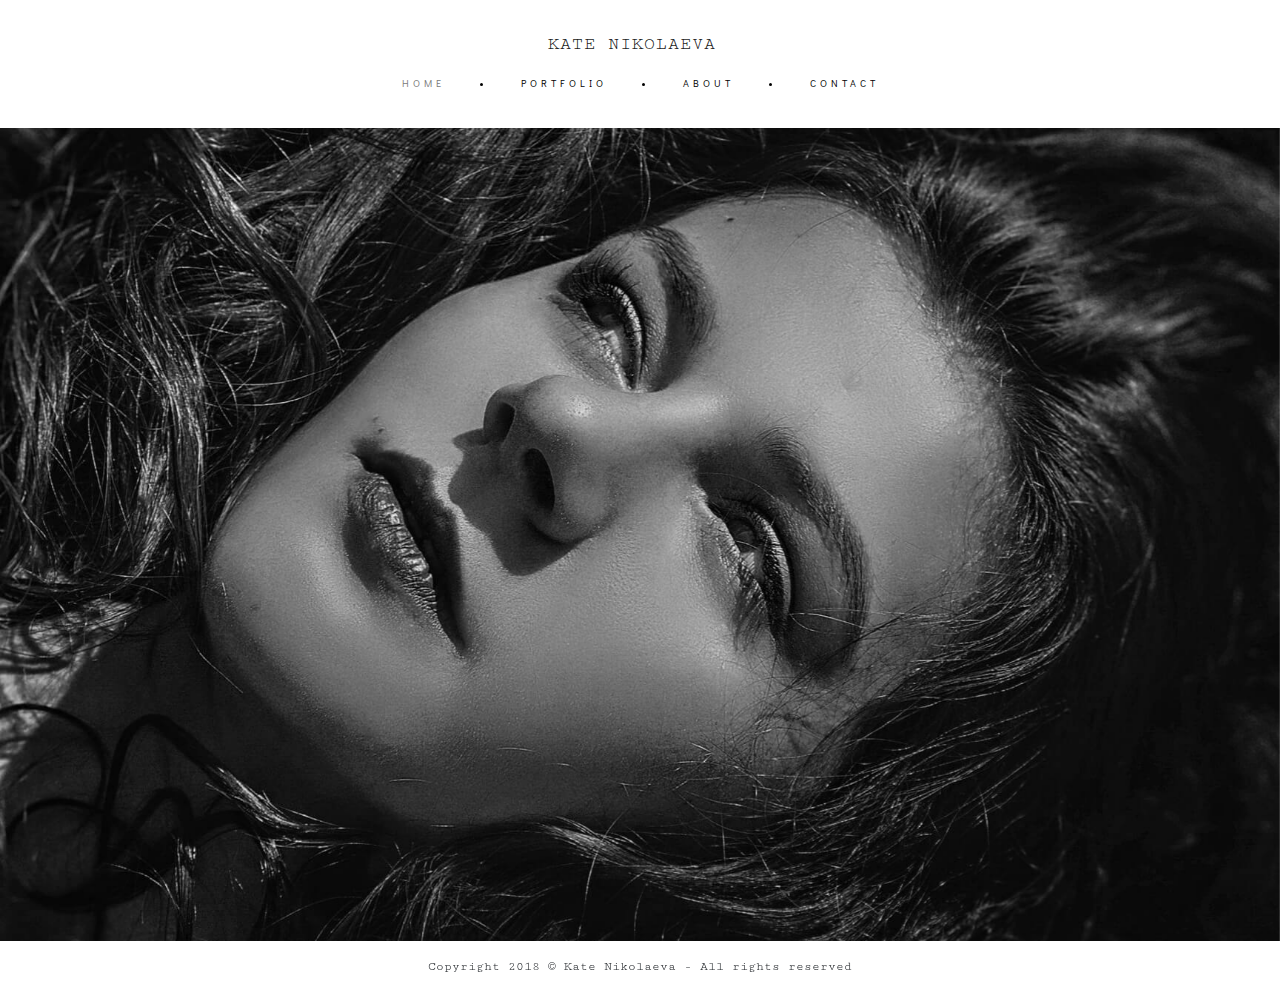
<file: index.html>
<!doctype html>
<html lang="en">
  <head>
    <!-- Required meta tags -->
    <meta charset="utf-8">
    <meta name="viewport" content="width=device-width, initial-scale=1, shrink-to-fit=no">

    <!-- Bootstrap CSS -->
    <link rel="stylesheet" href="https://maxcdn.bootstrapcdn.com/bootstrap/4.0.0/css/bootstrap.min.css" integrity="sha384-Gn5384xqQ1aoWXA+058RXPxPg6fy4IWvTNh0E263XmFcJlSAwiGgFAW/dAiS6JXm" crossorigin="anonymous">
    <link href="https://fonts.googleapis.com/css?family=Didact+Gothic|Cutive+Mono" rel="stylesheet">
    <link rel="stylesheet" href="css/style.css">
    <title>kate nikolaeva</title>
    <meta name="keywords" content="photo, video" />
    <meta name="description" content="Photographer in Regina" />
    <meta property="og:title" content="kate nikolaeva" />
    <meta property="og:description" content="Photographer in Regina" />
    <meta property="og:url" content="http://.com/home" />
    <meta property="og:type" content="website" />
    <meta name="author" content="">
    <meta name="viewport" content="width=device-width, initial-scale=1, maximum-scale=1">
    <link rel="stylesheet" href="https://cdnjs.cloudflare.com/ajax/libs/animate.css/3.5.2/animate.min.css">
    <link rel="icon" type="image/png" href="img/icon.png" />
  </head>
  <body>
        <header>
                <nav class="navbar navbar-expand-md navbar-light bg-white animated fadeInDown">
                  <a class="navbar-brand" href="index.html">kate nikolaeva</a>
                  <button class="navbar-toggler" type="button" data-toggle="collapse" data-target="#navbarCollapse" aria-controls="navbarCollapse" aria-expanded="false" aria-label="Toggle navigation">
                    <span class="navbar-toggler-icon"></span>
                  </button>
                  <div class="collapse navbar-collapse" id="navbarCollapse">
                    <ul class="navbar-nav mr-auto">
                        <li class="nav-item home-link active">
                            <a class="nav-link" href="index.html">Home <span class="sr-only">(current)</span></a>
                        </li>
                        <li class="nav-item">
                            <a class="nav-link" href="portfolio.html">Portfolio</a>
                        </li>
                        <li class="nav-item">
                            <a class="nav-link" href="about.html">About</a>
                        </li>
                        <li class="nav-item">
                            <a class="nav-link" href="contact.html">Contact</a>
                        </li>
                    </ul>
                  </div>
                </nav>
              </header>
              <div id="carouselExampleControls" class="carousel slide animated fadeIn" data-ride="carousel">
                    <div class="carousel-inner">
                      <div class="carousel-item active">
                        <img class="d-block" src="img/IMG_2131p.jpg" alt="First slide">
                      </div>
                      <!--<div class="carousel-item">
                        <img class="d-block" src="img/img_2672po.jpg" alt="Second slide">
                      </div>
                    </div>
                    <a class="carousel-control-prev" href="#carouselExampleControls" role="button" data-slide="prev">
                        <span class="carousel-control-prev-icon" aria-hidden="true"></span>
                        <span class="sr-only">Previous</span>
                      </a>
                      <a class="carousel-control-next" href="#carouselExampleControls" role="button" data-slide="next">
                        <span class="carousel-control-next-icon" aria-hidden="true"></span>
                        <span class="sr-only">Next</span>
                      </a>
                    -->
                  </div>
                  <footer class="footer">
                    <div class="row">
                      <div class="col">
                        <p>Copyright 2018 &copy; Kate Nikolaeva - All rights reserved</p>
                      </div>
                    </div>
                  </footer>    

    <!-- Optional JavaScript -->
    <!-- jQuery first, then Popper.js, then Bootstrap JS -->
    <script src="https://code.jquery.com/jquery-3.2.1.slim.min.js" integrity="sha384-KJ3o2DKtIkvYIK3UENzmM7KCkRr/rE9/Qpg6aAZGJwFDMVNA/GpGFF93hXpG5KkN" crossorigin="anonymous"></script>
    <script src="https://cdnjs.cloudflare.com/ajax/libs/popper.js/1.12.9/umd/popper.min.js" integrity="sha384-ApNbgh9B+Y1QKtv3Rn7W3mgPxhU9K/ScQsAP7hUibX39j7fakFPskvXusvfa0b4Q" crossorigin="anonymous"></script>
    <script src="https://maxcdn.bootstrapcdn.com/bootstrap/4.0.0/js/bootstrap.min.js" integrity="sha384-JZR6Spejh4U02d8jOt6vLEHfe/JQGiRRSQQxSfFWpi1MquVdAyjUar5+76PVCmYl" crossorigin="anonymous"></script>
  </body>
</html>
</file>
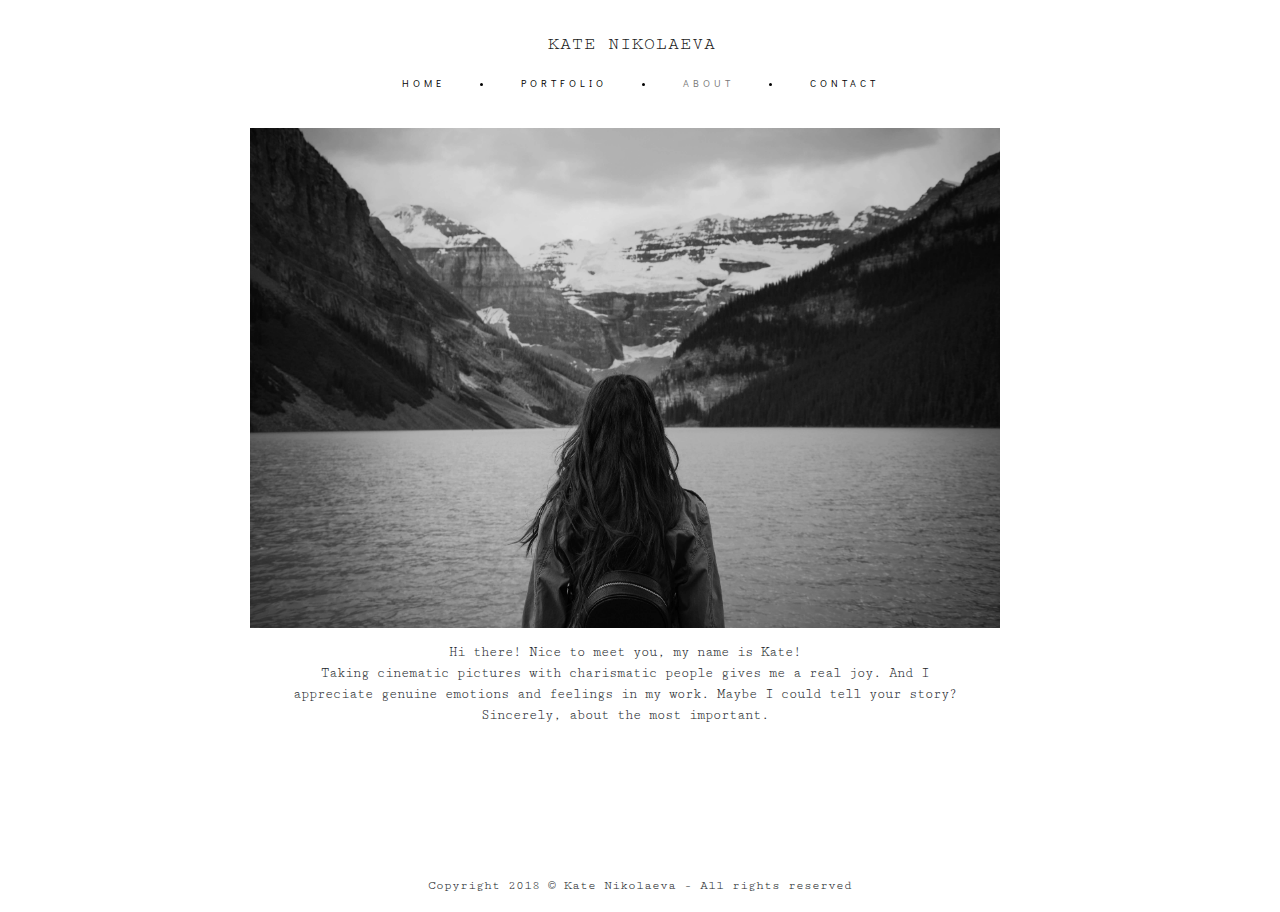
<file: about.html>
<!doctype html>
<html lang="en">
  <head>
    <!-- Required meta tags -->
    <meta charset="utf-8">
    <meta name="viewport" content="width=device-width, initial-scale=1, shrink-to-fit=no">

    <!-- Bootstrap CSS -->
    <link rel="stylesheet" href="https://maxcdn.bootstrapcdn.com/bootstrap/4.0.0/css/bootstrap.min.css" integrity="sha384-Gn5384xqQ1aoWXA+058RXPxPg6fy4IWvTNh0E263XmFcJlSAwiGgFAW/dAiS6JXm" crossorigin="anonymous">
    <link href="https://fonts.googleapis.com/css?family=Didact+Gothic|Cutive+Mono" rel="stylesheet">
    <link rel="stylesheet" href="css/style.css">
    <title>about - kate nikolaeva</title>
    <meta name="keywords" content="photo, video" />
    <meta name="description" content="Photographer in Regina" />
    <meta property="og:title" content="kate nikolaeva" />
    <meta property="og:description" content="Photographer in Regina" />
    <meta property="og:url" content="http://.com/home" />
    <meta property="og:type" content="website" />
    <meta name="author" content="">
    <meta name="viewport" content="width=device-width, initial-scale=1, maximum-scale=1">
    <link rel="stylesheet" href="https://cdnjs.cloudflare.com/ajax/libs/animate.css/3.5.2/animate.min.css">
    <link rel="icon" type="image/png" href="img/icon.png" />
  </head>
  <body>
        <header>
                <nav class="navbar navbar-expand-md navbar-light bg-white animated fadeInDown">
                  <a class="navbar-brand" href="index.html">kate nikolaeva</a>
                  <button class="navbar-toggler" type="button" data-toggle="collapse" data-target="#navbarCollapse" aria-controls="navbarCollapse" aria-expanded="false" aria-label="Toggle navigation">
                    <span class="navbar-toggler-icon"></span>
                  </button>
                  <div class="collapse navbar-collapse" id="navbarCollapse">
                    <ul class="navbar-nav mr-auto">
                        <li class="nav-item home-link">
                            <a class="nav-link" href="index.html">Home</a>
                        </li>
                        <li class="nav-item">
                            <a class="nav-link" href="portfolio.html">Portfolio</a>
                        </li>
                        <li class="nav-item">
                            <a class="nav-link active" href="about.html">About <span class="sr-only">(current)</span></a>
                        </li>
                        <li class="nav-item">
                            <a class="nav-link" href="contact.html">Contact</a>
                        </li>
                    </ul>
                  </div>
                </nav>
              </header>
                <div class="row main">
                    <div class="col">
                        <img src="../img/DSC0044j.jpg" class="img-fluid animated fadeIn">
                        <p class="main">Hi there! Nice to meet you, my name is Kate!<br>Taking cinematic pictures with charismatic people gives me a real joy. And I appreciate genuine emotions and feelings in my work. Maybe I could tell your story? Sincerely, about the most important.</p>
                    </div>
                </div>
                      
                  <footer class="footer">
                    <div class="row">
                      <div class="col">
                          <p>Copyright 2018 &copy; Kate Nikolaeva - All rights reserved</p>
                      </div>
                    </div>
                  </footer>    

    <!-- Optional JavaScript -->
    <!-- jQuery first, then Popper.js, then Bootstrap JS -->
    <script src="https://code.jquery.com/jquery-3.2.1.slim.min.js" integrity="sha384-KJ3o2DKtIkvYIK3UENzmM7KCkRr/rE9/Qpg6aAZGJwFDMVNA/GpGFF93hXpG5KkN" crossorigin="anonymous"></script>
    <script src="https://cdnjs.cloudflare.com/ajax/libs/popper.js/1.12.9/umd/popper.min.js" integrity="sha384-ApNbgh9B+Y1QKtv3Rn7W3mgPxhU9K/ScQsAP7hUibX39j7fakFPskvXusvfa0b4Q" crossorigin="anonymous"></script>
    <script src="https://maxcdn.bootstrapcdn.com/bootstrap/4.0.0/js/bootstrap.min.js" integrity="sha384-JZR6Spejh4U02d8jOt6vLEHfe/JQGiRRSQQxSfFWpi1MquVdAyjUar5+76PVCmYl" crossorigin="anonymous"></script>
  </body>
</html>
</file>
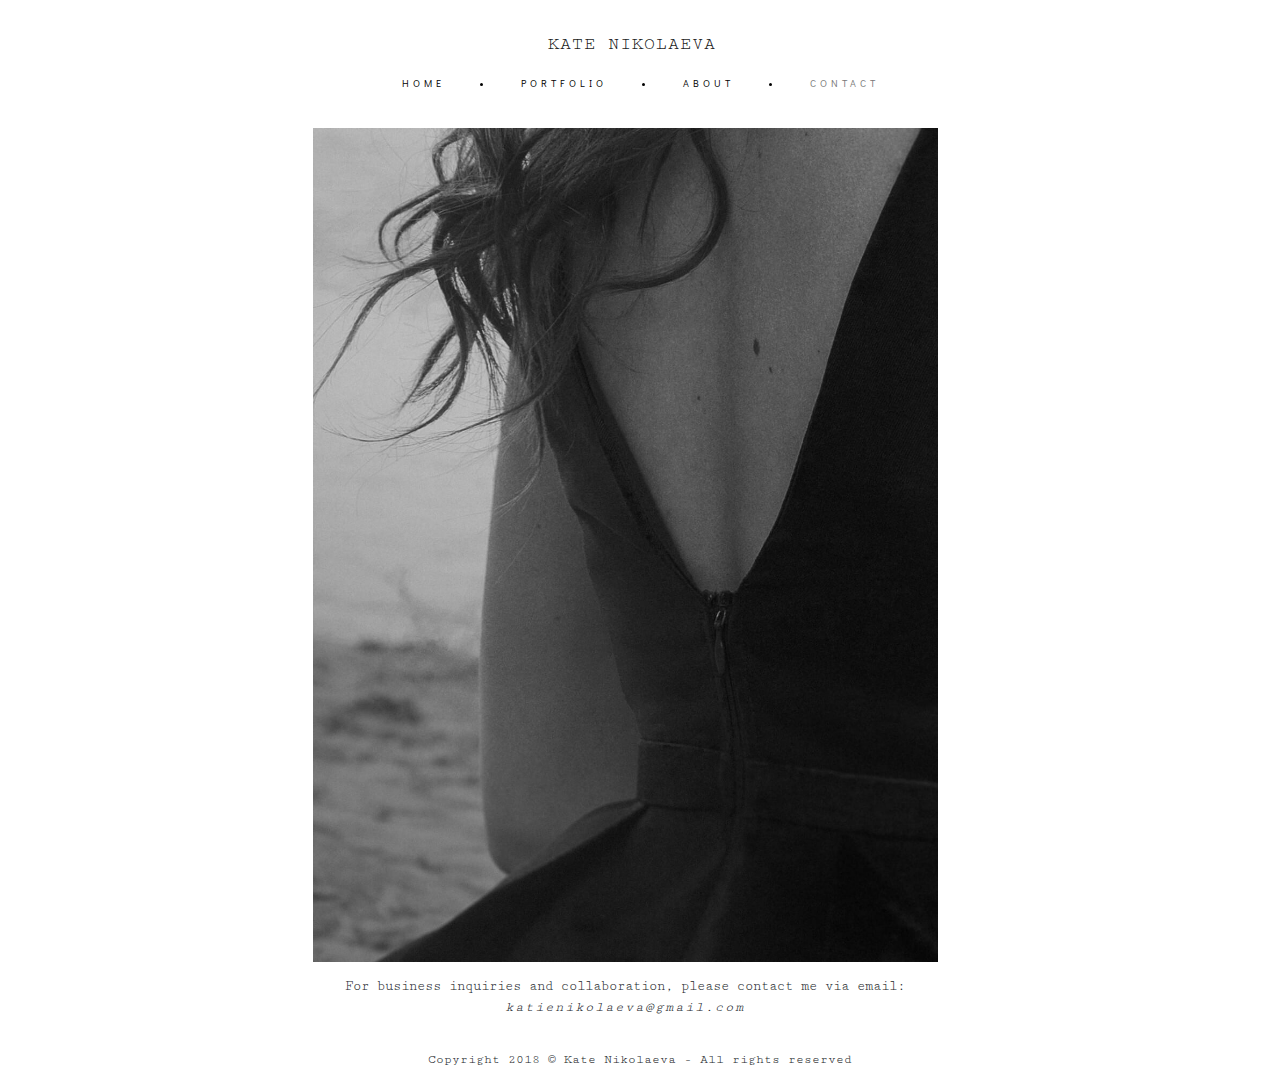
<file: contact.html>
<!doctype html>
<html lang="en">
  <head>
    <!-- Required meta tags -->
    <meta charset="utf-8">
    <meta name="viewport" content="width=device-width, initial-scale=1, shrink-to-fit=no">

    <!-- Bootstrap CSS -->
    <link rel="stylesheet" href="https://maxcdn.bootstrapcdn.com/bootstrap/4.0.0/css/bootstrap.min.css" integrity="sha384-Gn5384xqQ1aoWXA+058RXPxPg6fy4IWvTNh0E263XmFcJlSAwiGgFAW/dAiS6JXm" crossorigin="anonymous">
    <link href="https://fonts.googleapis.com/css?family=Didact+Gothic|Cutive+Mono" rel="stylesheet">
    <link rel="stylesheet" href="css/style.css">
    <title>contact - kate nikolaeva</title>
    <meta name="keywords" content="photo, video" />
    <meta name="description" content="Photographer in Regina" />
    <meta property="og:title" content="kate nikolaeva" />
    <meta property="og:description" content="Photographer in Regina" />
    <meta property="og:url" content="http://.com/home" />
    <meta property="og:type" content="website" />
    <meta name="author" content="">
    <meta name="viewport" content="width=device-width, initial-scale=1, maximum-scale=1">
    <link rel="stylesheet" href="https://cdnjs.cloudflare.com/ajax/libs/animate.css/3.5.2/animate.min.css">
    <link rel="icon" type="image/png" href="img/icon.png" />
  </head>
  <body>
        <header>
            <nav class="navbar navbar-expand-md navbar-light bg-white animated fadeInDown">
                <a class="navbar-brand" href="index.html">kate nikolaeva</a>
                <button class="navbar-toggler" type="button" data-toggle="collapse" data-target="#navbarCollapse" aria-controls="navbarCollapse" aria-expanded="false" aria-label="Toggle navigation">
                <span class="navbar-toggler-icon"></span>
                </button>
                <div class="collapse navbar-collapse" id="navbarCollapse">
                <ul class="navbar-nav mr-auto">
                    <li class="nav-item home-link">
                        <a class="nav-link" href="index.html">Home</a>
                    </li>
                    <li class="nav-item">
                        <a class="nav-link" href="portfolio.html">Portfolio</a>
                    </li>
                    <li class="nav-item">
                        <a class="nav-link" href="about.html">About</a>
                    </li>
                    <li class="nav-item">
                        <a class="nav-link active" href="contact.html">Contact <span class="sr-only">(current)</span></a>
                    </li>
                </ul>
                </div>
            </nav>
        </header>

        <div class="row main">
            <div class="col">
                <img src="img/dsc0999.jpg" class="img-fluid img-contact animated fadeIn">
                <p class="main">For business inquiries and collaboration, please contact me via email: <em>katienikolaeva@gmail.com</em></p>
            </div>
        </div>
              
        <footer class="footer">
        <div class="row">
            <div class="col">
                <p>Copyright 2018 &copy; Kate Nikolaeva - All rights reserved</p>
            </div>
        </div>
        </footer>    

    <!-- Optional JavaScript -->
    <!-- jQuery first, then Popper.js, then Bootstrap JS -->
    <script src="https://code.jquery.com/jquery-3.2.1.slim.min.js" integrity="sha384-KJ3o2DKtIkvYIK3UENzmM7KCkRr/rE9/Qpg6aAZGJwFDMVNA/GpGFF93hXpG5KkN" crossorigin="anonymous"></script>
    <script src="https://cdnjs.cloudflare.com/ajax/libs/popper.js/1.12.9/umd/popper.min.js" integrity="sha384-ApNbgh9B+Y1QKtv3Rn7W3mgPxhU9K/ScQsAP7hUibX39j7fakFPskvXusvfa0b4Q" crossorigin="anonymous"></script>
    <script src="https://maxcdn.bootstrapcdn.com/bootstrap/4.0.0/js/bootstrap.min.js" integrity="sha384-JZR6Spejh4U02d8jOt6vLEHfe/JQGiRRSQQxSfFWpi1MquVdAyjUar5+76PVCmYl" crossorigin="anonymous"></script>
    </body>
</html>
</file>
<file: css/style.css>
*, *::before, *::after {
    box-sizing: inherit;
  }
  
  html {
    position: relative;
    min-height: 100%;
    box-sizing: border-box;
    font-size: 100%;
  }
  
  body {
    -webkit-font-smoothing: antialiased;
  }
  
  article, aside, footer, header, nav, section {
    display: block;
  }

  .navbar {
      box-sizing: border-box;
      display: block;
      text-align: center;
  }

  ul.navbar-nav {
      margin: 0 auto;
  }

  li.nav-item {
    font-family: 'Didact Gothic', sans-serif;
    font-size: 10px;
    text-transform: uppercase;
    letter-spacing: .4em;
    list-style: initial;
    padding: 0.5em 2em 0.5em 2em;
    margin: 0 1em 0 1em;
    color: rgb(0, 0, 0);
  }

  li.home-link {
      list-style: none;
  }

  .navbar-brand {
      font-family: 'Cutive Mono', monospace;
      font-size: 18px;
      color: rgb (0, 0, 0);
      text-transform: uppercase;
      letter-spacing: 1px;
      margin-top: 1em;
  }

  .navbar-light .navbar-toggler {
    border: none;
    color: rgba(0, 0, 0, 1);
  }

  .navbar-light .navbar-nav .nav-link {
    color: black;
    -webkit-transition: all 0.3s ease-in-out;
    -moz-transition: all 0.3s ease-in-out;
    -o-transition: all 0.3s ease-in-out;
    transition: all 0.3s ease-in-out;
  }

  .navbar-light .navbar-nav .active>.nav-link, .navbar-light .navbar-nav .nav-link.active, .navbar-light .navbar-nav .nav-link.show, .navbar-light .navbar-nav .show>.nav-link {
    color: #787878;
  }

  .navbar-light .navbar-nav .nav-link:hover {
    color: #787878;
    -webkit-transition: all 0.3s ease-in-out;
    -moz-transition: all 0.3s ease-in-out;
    -o-transition: all 0.3s ease-in-out;
    transition: all 0.3s ease-in-out;
  }

  /* Carousel */

  .carousel {
    margin-top: 1em;
  }

  .carousel-control-next-icon {
    background-image: url(../img/right-arrow.svg);
    background-size: 80%;
  }

  .carousel-control-prev-icon {
    background-image: url(../img/left-arrow.svg);
    background-size: 80%;
  }

  .main {
    width: 100%;
    text-align: center;
  }

  .img-fluid {
    width: 60%;
    margin-top: 1em;
  }

  .img-contact {
    width: 50%;
  }

  p.main {
    font-family: 'Cutive Mono', monospace;
    font-size: 14px;
    max-width: 700px;
    padding: 1em 1em 4em 1em;
    margin: 0 auto;
  }

  em {
    letter-spacing: 2px;
  }

  /* Footer */

  .footer {
    position: absolute;
    bottom: 0;
    width: 100%;
    height: 40px;
    background: #ffffff;
    text-align: center;
    margin-top: 0.5em;
    padding: 1em;
  }

  .footer .row {
    display: flex;
    flex-flow: row wrap;
    margin: 0 auto;
  }

  .footer .row .col p {
    font-family: 'Cutive Mono', monospace;
    font-size: 13px;
  }

  /* Animation */

  .navbar {
    -vendor-animation-duration: 0.3s;
    animation-duration: 0.3s;
    -vendor-animation-delay: 0.3s;
    animation-delay: 0.3s;
  }

  @media(max-width: 767px){
    li.nav-item {
      list-style: none;
    }

    .navbar-light .navbar-toggler {
      position: absolute;
      right: 0.5em;
      top: 0.5em;
    }

    .navbar-brand {
      position: absolute;
      left: 1em;
      top: 0.7em;
      margin-top: 0;
    }

    ul.navbar-nav {
      margin-top: 3.5em;
    }

    .carousel {
      margin-top: 1em;
      padding-top: 1.5em;
    }

    .carousel-control-next-icon {
      background-image: none;
    }
  
    .carousel-control-prev-icon {
      background-image: none;
    }

    .footer {
      padding-top: 0.5em;
    }

    .d-block { 
      max-height: 762px;
      max-width: 767px;
    }

    .main {
      margin-top: 1em;
      padding-top: 1.5em;
    }

    .img-fluid {
      width: 85%;
    }
}

@media(min-width: 768px){
  .d-block { 
    width: 100%;
    height: auto;
  }
}
</file>
